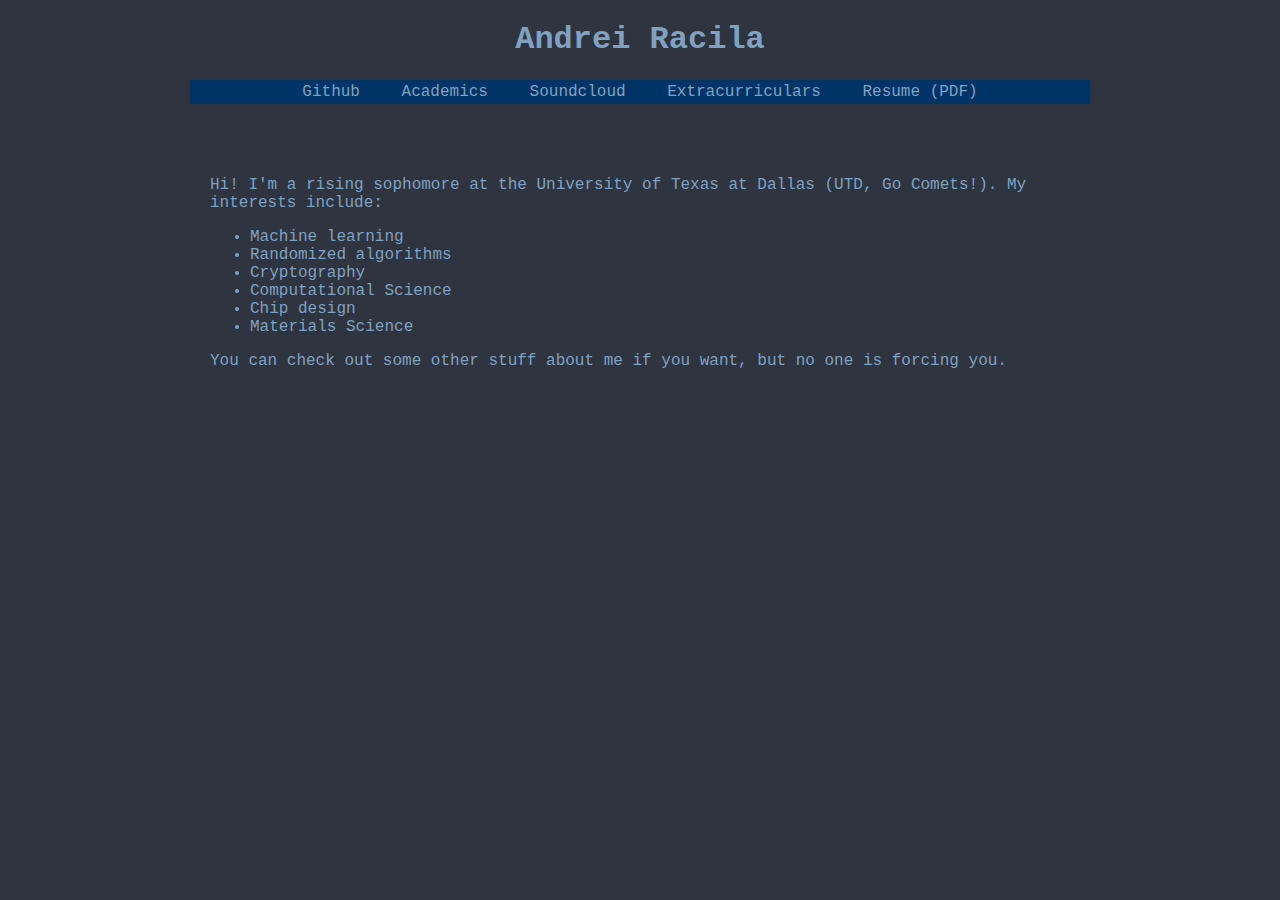
<file: index.html>
<!DOCTYPE html>
<html>
	<head>	
		<link rel="stylesheet" href="resume.css">
		<title>
			Andrei Racila
		</title>
	</head>

	<body>
		<h1> 
			Andrei Racila
		</h1>
		
		<div id="navcontainer">
			<ul id="navlist">
				<li><a href="https://github.com/TheEnthralled">Github</a></li>
				<li><a href="academics.html">Academics</a></li>
				<li><a href="https://soundcloud.com/nam3d">Soundcloud</a></li>
				<li><a href="#">Extracurriculars</a></li>
				<li><a href="#">Resume (PDF)</a></li>
			</ul>
		</div>
		
		<br> </br>

		<article>
			<p>
				Hi! I'm a rising sophomore at the University of Texas at Dallas (UTD, Go Comets!). 
				My interests include:
				<ul>
					<li> Machine learning		</li>
					<li> Randomized algorithms	</li>
					<li> Cryptography		</li>
					<li> Computational Science	</li>
					<li> Chip design		</li>
					<li> Materials Science		</li>	
				</ul>
				 You can check out some other stuff about me if you want, but no one is forcing you.

			</p>
		</article>


	</body>

</html>
</file>
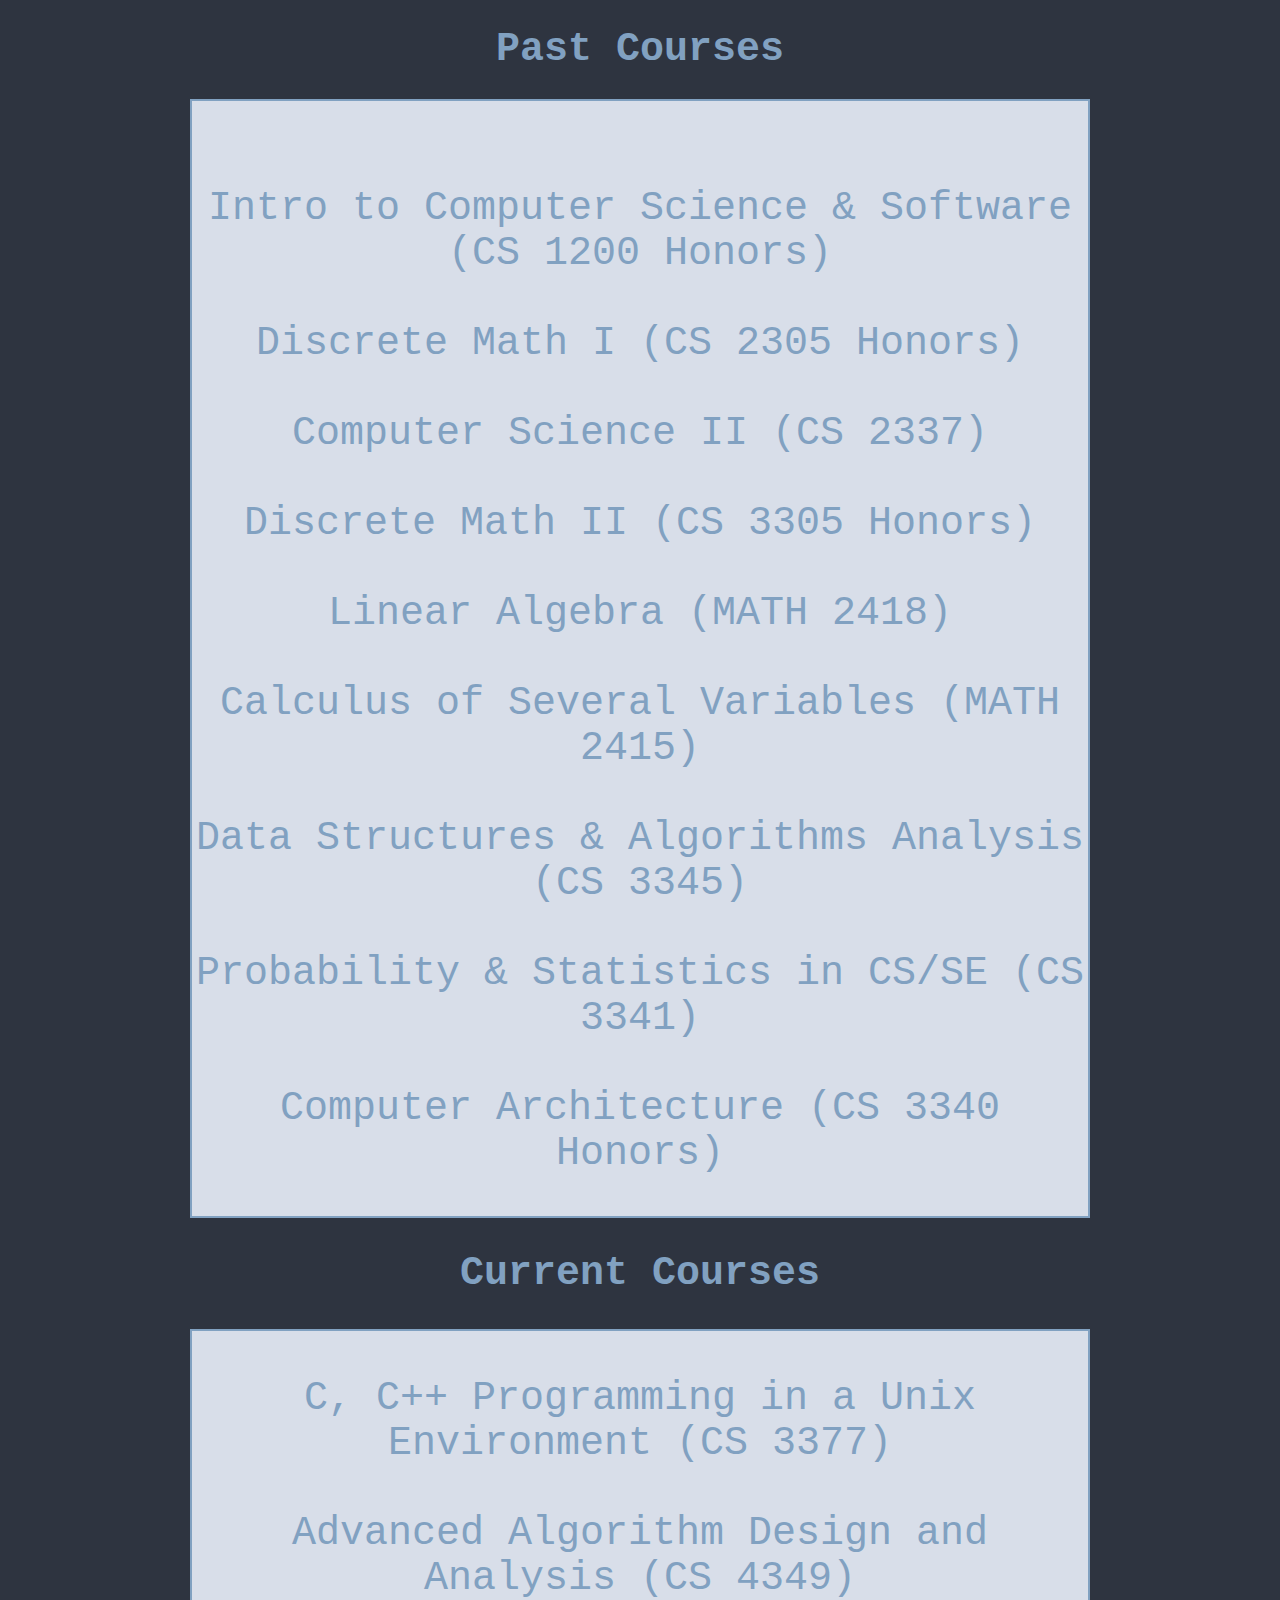
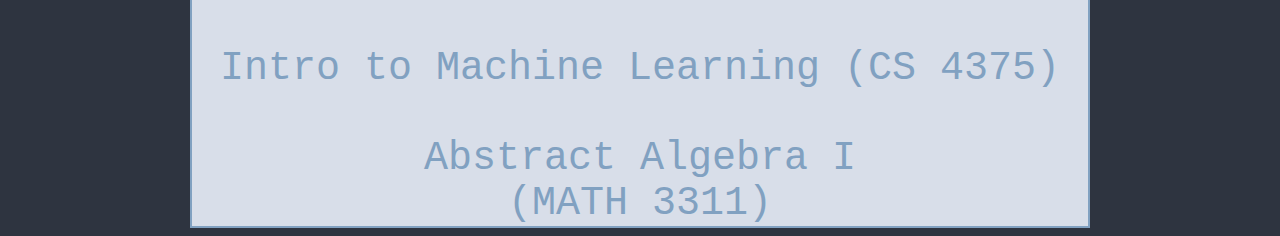
<file: academics.html>
<!DOCTYPE html>

<html>
	<link rel="stylesheet" href="academics.css"> 	
	<body>
		
		<h1>
			Past Courses
		</h1>
		<article>
			<p>
				<br> Intro to Computer Science & Software (CS 1200 Honors) </br>
				<br> Discrete Math I (CS 2305 Honors)</br>
				<br> Computer Science II (CS 2337) </br>
				<br> Discrete Math II (CS 3305 Honors)</br>
				<br> Linear Algebra (MATH 2418) </br>
				<br> Calculus of Several Variables (MATH 2415) </br>
				<br> Data Structures & Algorithms Analysis (CS 3345) </br>
				<br> Probability & Statistics in CS/SE (CS 3341) </br>
				<br> Computer Architecture (CS 3340 Honors) </br>
			</p>
		</article>
		<h2>
			Current Courses
		</h2>
		<article>
			<br> C, C++ Programming in a Unix Environment (CS 3377) </br>
			<br> Advanced Algorithm Design and Analysis (CS 4349)  </br>
			<br> Intro to Machine Learning (CS 4375) </br>
			<br> Abstract Algebra I </br>  (MATH 3311) </br>
		</article>
	</body>



</html>
</file>
<file: resume.css>
body {
	background-color: #2E3440;
	font-family: 	  "Courier New", Courier, monospace;
	max-width:        900px;
	margin-left:	  auto;
	margin-right:	  auto;
}
h1,li,a,aside,article   {
	color: #81A1C1;
}

h1{
	text-align: center
}




aside {
	float: 			left;	
	border:			2px solid #81A1C1;
	max-width:		500px;
	padding:		20px;
	background-color:	#D8DEE9;
}



article {
	float:		right;
	width:		auto;
	padding:	20px;

}

#navcontainer ul{
	padding: .2em 0;
	margin: 0;
	list-style-type: none;
	background-color: #036;
	color: #FFF;
	width: 100%;
	/*font: normal 90% arial, helvetica, sans-serif;*/
	text-align: center;
}

#navlist li { display: inline; }

#navlist li a {
	text-decoration: none;
	background-color: #036;
	color:	#81A1C1;
	padding: .2em 1em;
	/*border-right: 1px solid #ffff;*/
}

#navlist li a:hover{
	background-color: #369;
	color: #fff;
}
</file>
<file: academics.css>
body{
	background-color: #2E3440;
	font-family: 	  "Courier New", Courier, monospace;
	max-width:	  900px;
	margin-left:	  auto;
	margin-right:	  auto;
}

article{
	color: #81A1C1;
	font-size: 250%;
	text-align: center;
	border:	2px solid #81A1C1;
	background-color:	#D8DEE9;	
	
}

h1, h2{
	text-align: center;
	color: #81A1C1;
	font-size: 250%;

}
</file>
